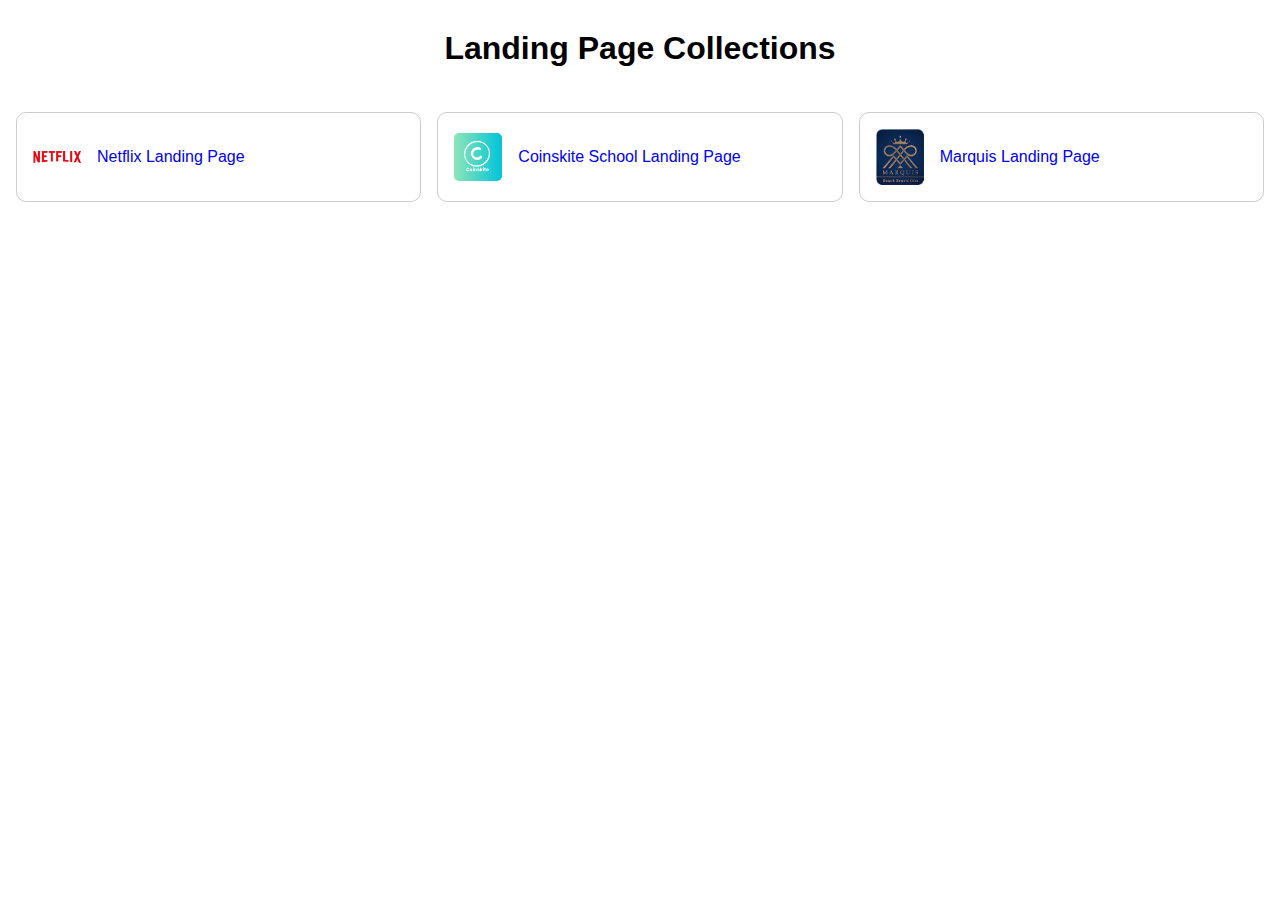
<file: index.html>
<!DOCTYPE html>
<html lang="en">

<head>
    <meta charset="UTF-8">
    <meta name="viewport" content="width=device-width, initial-scale=1.0">
    <title>Landing page collections</title>
    <link rel="stylesheet" href="./reset.css">
    <link rel="stylesheet" href="./main.css">
</head>

<body>
    <h1>Landing Page Collections</h1>

    <section class="pages">
        <div id="netflix" class="page-holder">
            <img src="./Netflix/Images/logo.png" alt="netflix-logo">
            <a href="./Netflix/index.html">Netflix Landing Page</a>
        </div>

        <div id="school" class="page-holder">
            <img src="./School/img/CoinSkite Logo White@2x.png" alt="coinskite-logo">
            <a href="./School/index.html">Coinskite School Landing Page</a>
        </div>

        <div id="marquis" class="page-holder">
            <img src="./Marquis/imgs/Logo.png" alt="marquis-logo">
            <a href="./Marquis/index.html">Marquis Landing Page</a>
        </div>
    </section>
</body>

</html>
</file>
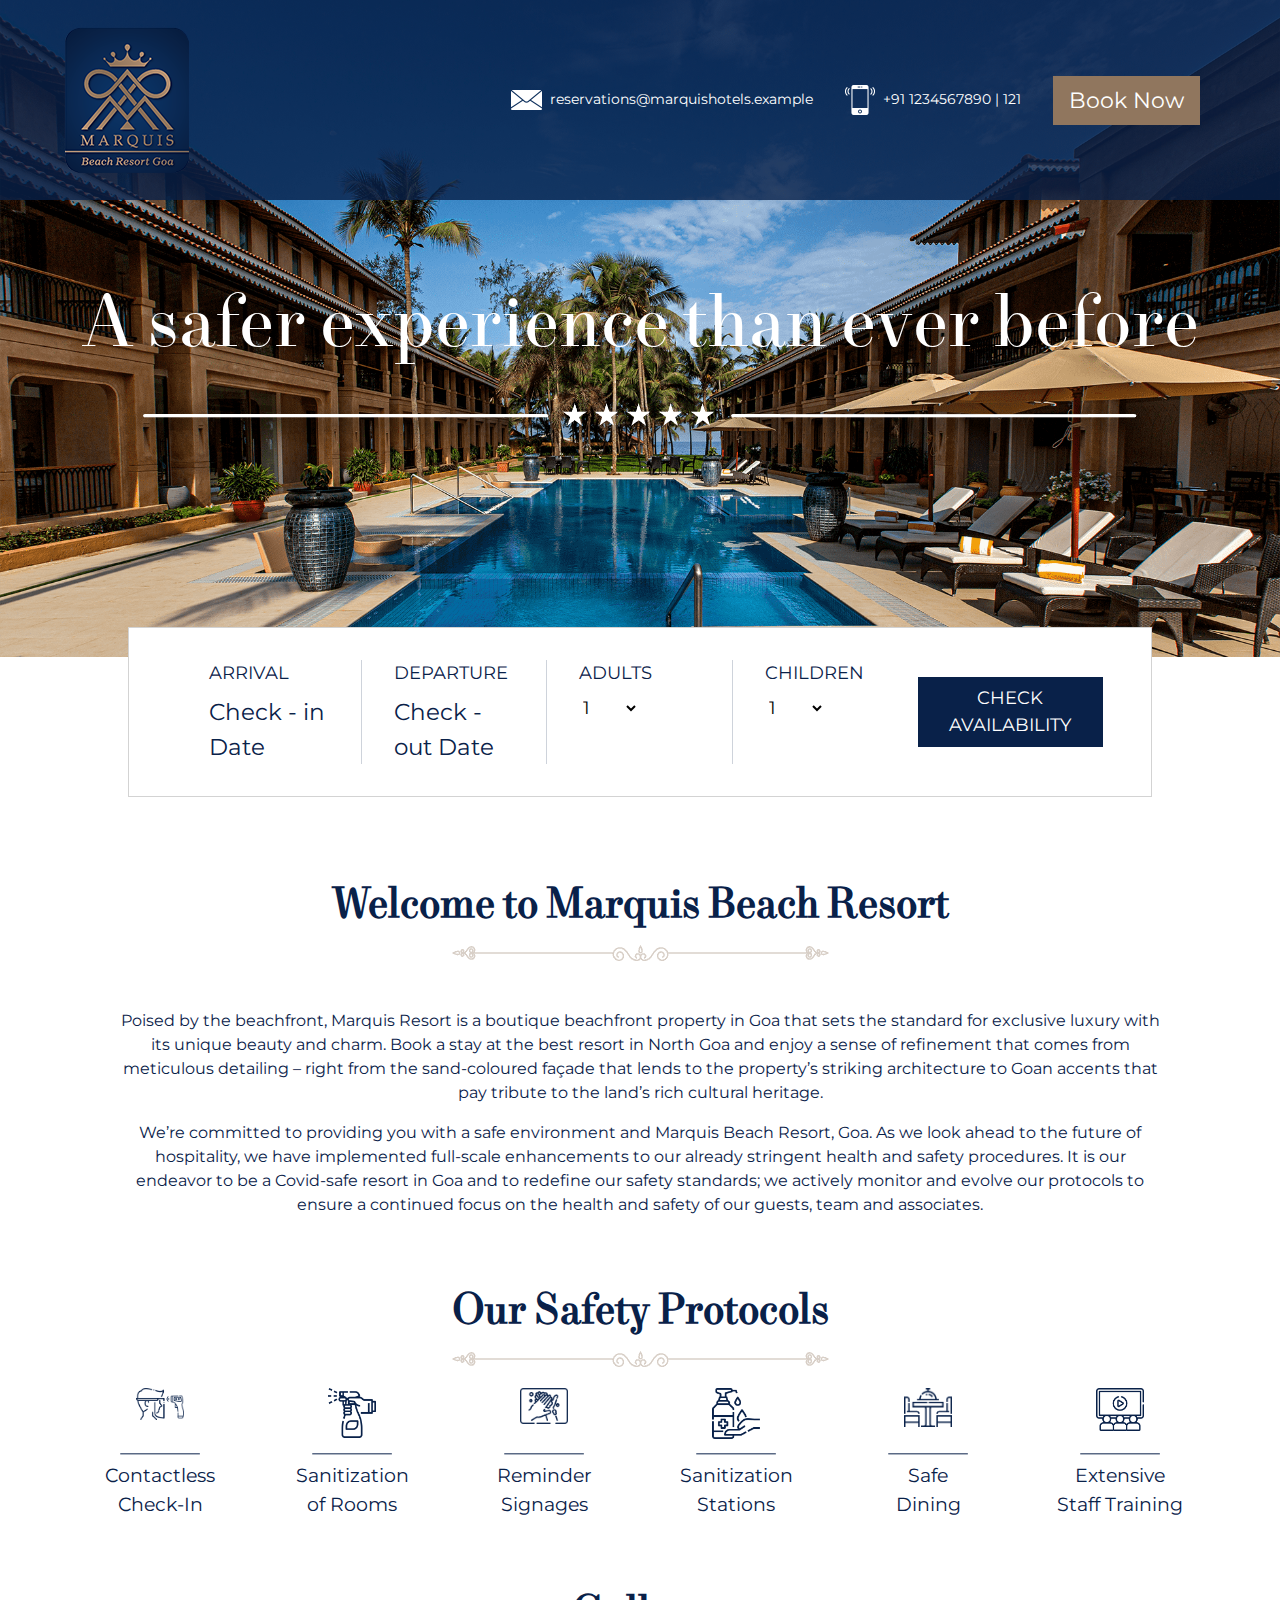
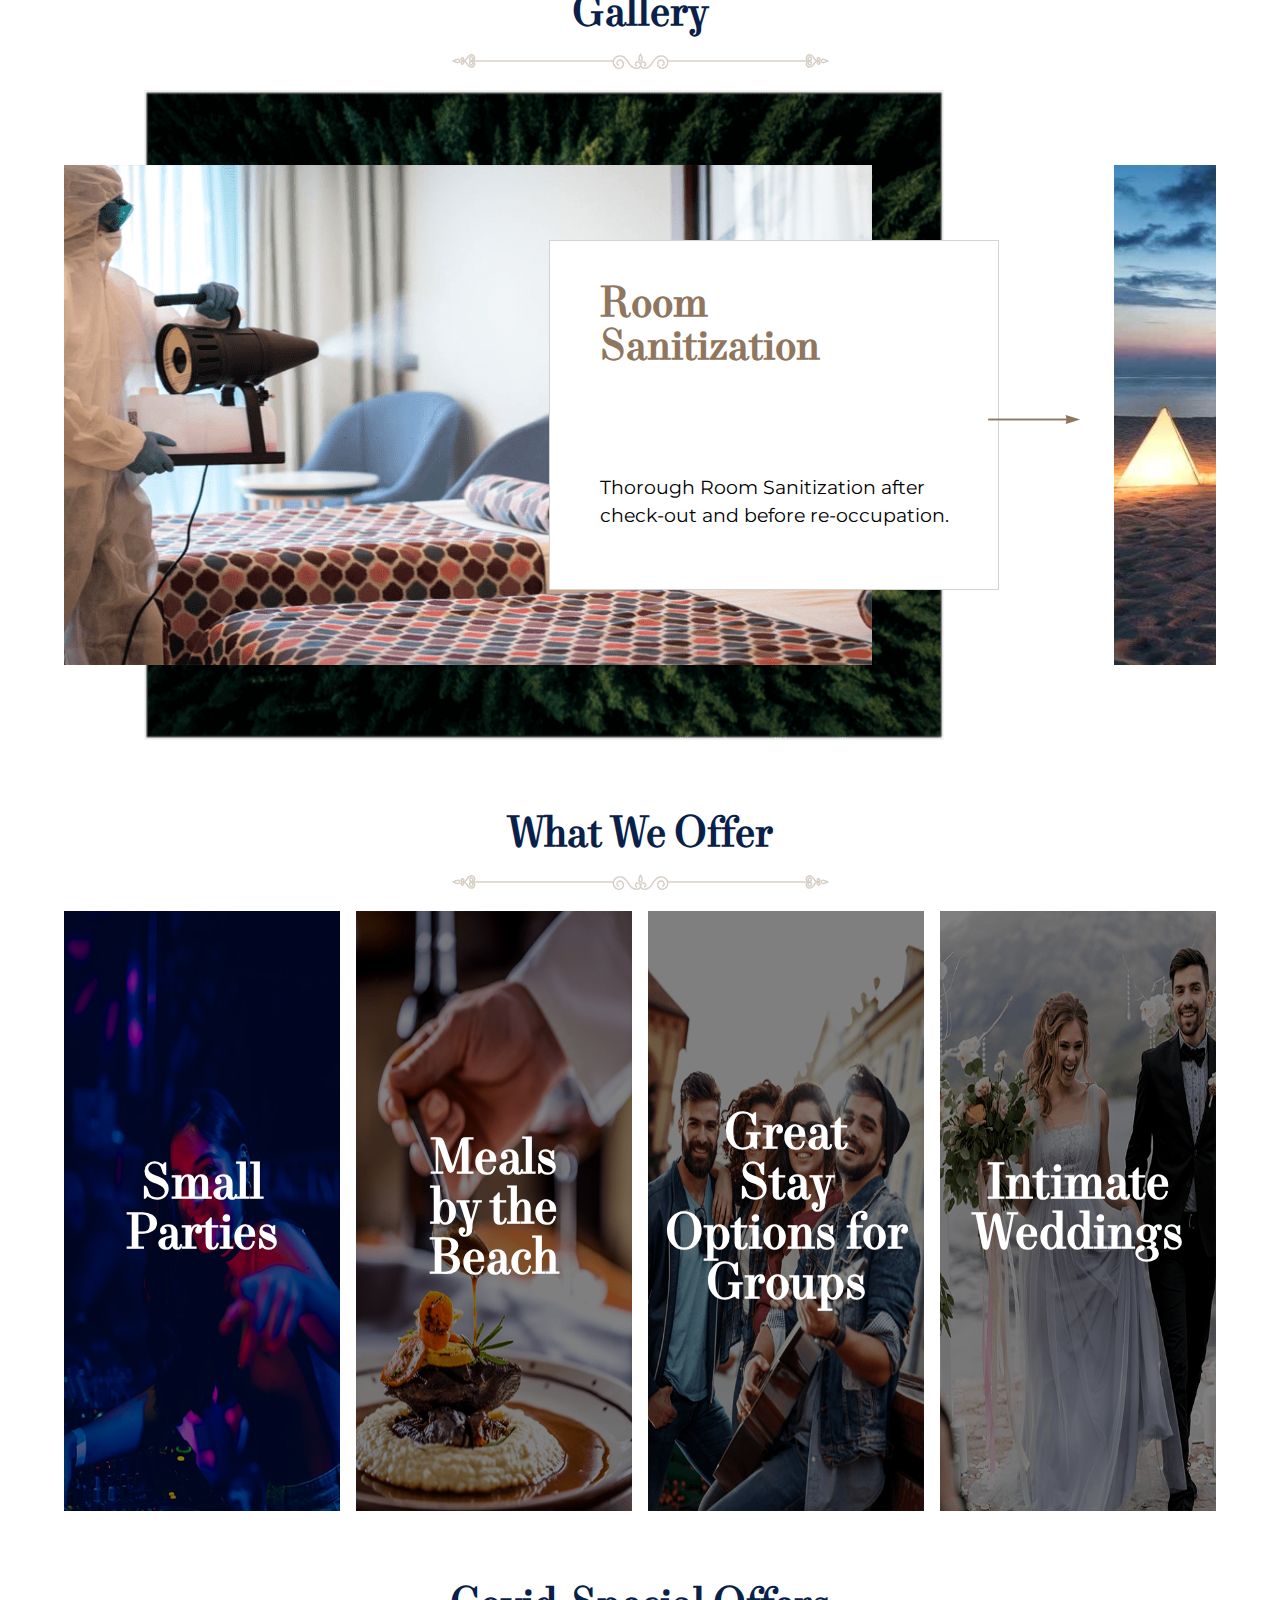
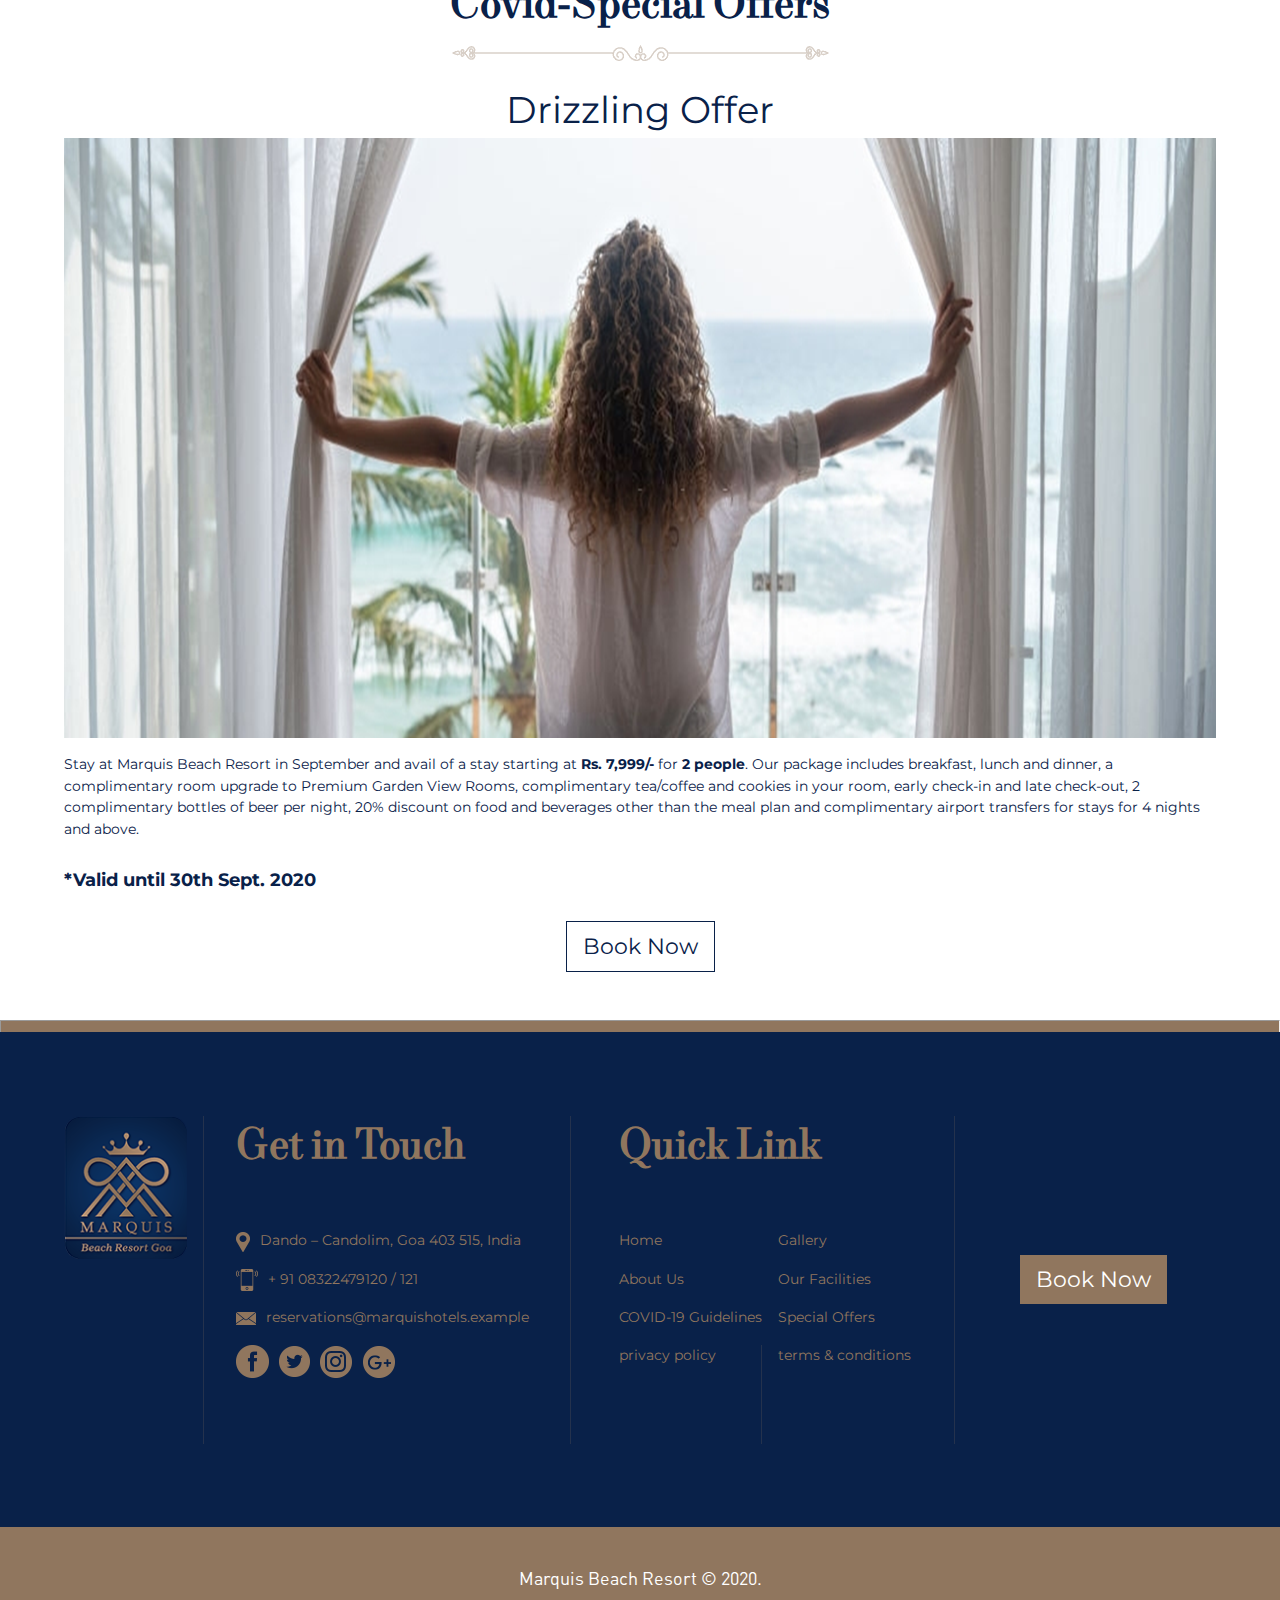
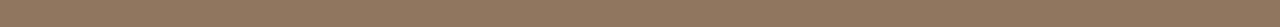
<file: Marquis/index.html>
<!DOCTYPE html>
<html lang="en">

<head>
    <meta charset="UTF-8">
    <meta name="viewport" content="width=device-width, initial-scale=1.0, maximum-scale=1">
    <title>Morquis landing page clone</title>
    <link rel="stylesheet" href="../reset.css">
    <link rel="stylesheet" href="./main.css">
</head>

<body>
    <nav>
        <header>
            <img class="logo" src="./imgs/Logo.png" alt="logo">
            <div class="nav-detail">
                <div class="none">
                    <img src="./imgs/email.png" alt="email">
                    <p>reservations@marquishotels.example</p>
                </div>
                <div class="none">
                    <img src="./imgs/phone.png" alt="phone">
                    <p>+91 1234567890 | 121</p>
                </div>
                <div>
                    <button class="brown-button">Book Now</button>
                </div>
            </div>
        </header>

        <div class="navintro">
            <p>A safer experience than ever before</p>
            <img src="./imgs/starbot.png" alt="star">
        </div>
    </nav>

    <form class="form" action="">
        <div class="rgt-bdr">
            <label for="checkin">ARRIVAL</label>
            <p>Check - in Date</p>
        </div>
        <div class="rgt-bdr" id="no-rgt-bdr">
            <label for="checkout">DEPARTURE</label>
            <p>Check - out Date</p>
        </div>
        <div id="line"></div>
        <div class="rgt-bdr">
            <label for="adult">ADULTS</label>
            <select name="" id="adult">
                <option value="1">1</option>
            </select>
        </div>
        <div>
            <label for="child">CHILDREN</label>
            <select name="" id="child">
                <option value="1">1</option>
            </select>
        </div>
        <div id="line"></div>
        <div id="nopad">
            <button class="bluedark-button">CHECK AVAILABILITY</button>
        </div>
    </form>

    <section class="intro pad text-center">
        <h1> Welcome to Marquis Beach Resort </h1>
        <img src="./imgs/stylebot.png" alt="stylish bottom">
        <br class="none">
        <br>
        <p>
            Poised by the beachfront, Marquis Resort is a boutique beachfront property in Goa that sets the standard for
            exclusive luxury with
            <br class="none" /> its unique beauty and charm. Book a stay at the best resort in North Goa and enjoy a
            sense of refinement that comes from
            <br class="none" /> meticulous detailing – right from the sand-coloured façade that lends to the property’s
            striking architecture to Goan accents that
            <br class="none" /> pay tribute to the land’s rich cultural heritage.
        </p>
        <p>
            We’re committed to providing you with a safe environment and Marquis Beach Resort, Goa. As we look ahead to
            the future of
            <br class="none" /> hospitality, we have implemented full-scale enhancements to our already stringent health
            and safety procedures. It is our
            <br class="none" /> endeavor to be a Covid-safe resort in Goa and to redefine our safety standards; we
            actively monitor and evolve our protocols to
            <br class="none" /> ensure a continued focus on the health and safety of our guests, team and associates.
        </p>
    </section>

    <section class="text-center pad">
        <h1> Our Safety Protocols </h1>
        <img src="./imgs/stylebot.png" alt="stylish bottom">

        <div class="safety">
            <div>
                <img class='safetyimg' src="./imgs/checkin.png" alt="checkin">
                <img src="./imgs/line.png" alt="line">
                Contactless <br />
                Check-In
            </div>
            <div>
                <img class='safetyimg' src="./imgs/sanitize.png" alt="sanitization">
                <img src="./imgs/line.png" alt="line">
                Sanitization <br />
                of Rooms
            </div>
            <div>
                <img class='safetyimg' src="./imgs/wash.png" alt="wash">
                <img src="./imgs/line.png" alt="line">
                Reminder <br />
                Signages
            </div>
            <div>
                <img class='safetyimg' src="./imgs/sanitize2.png" alt="sanitize2">
                <img src="./imgs/line.png" alt="line">
                Sanitization <br />
                Stations
            </div>
            <div>
                <img class='safetyimg' src="./imgs/dining.png" alt="dining">
                <img src="./imgs/line.png" alt="line">
                Safe <br />
                Dining
            </div>
            <div>
                <img class='safetyimg' src="./imgs/staff.png" alt="staff">
                <img src="./imgs/line.png" alt="line">
                Extensive <br />
                Staff Training
            </div>
        </div>
    </section>

    <section class="pad">
        <div class="text-center">
            <h1> Gallery </h1>
            <img src="./imgs/stylebot.png" alt="stylish bottom">
        </div>

        <section class="galsection">
            <div class="gallery">
                <div class="gal-main">
                    <img class="nature" src="./imgs/nature.png" alt="nature">
                    <img class="gal-img" src="./imgs/room.png" alt="room">
                    <div class="gal-detail">
                        <h1>
                            Room <br class="none" />
                            Sanitization
                        </h1>
                        <img class="arrow" src="./imgs/arrow.png" alt="arrow">
                        <p>
                            Thorough Room Sanitization after <br class="none" />
                            check-out and before re-occupation.
                        </p>
                    </div>
                </div>

                <div class="gal-main">
                    <img class="nature" src="./imgs/nature.png" alt="nature">
                    <img class="gal-img" src="./imgs/beach.png" alt="beach">
                    <div class="gal-detail">
                        <h1>
                            Beach-side <br class="none" />
                            Meals for 2
                        </h1>
                        <img class="arrow" src="./imgs/arrow.png" alt="arrow">
                        <p>
                            Book a specially curated dining <br class="none" />
                            experience on the beach for 2
                        </p>
                    </div>
                </div>

                <div class="gal-main">
                    <img class="nature" src="./imgs/nature.png" alt="nature">
                    <img class="gal-img" src="./imgs/training.png" alt="stafftraing">
                    <div class="gal-detail">
                        <h1>
                            Extensive <br class="none" />
                            Staff Training
                        </h1>
                        <img class="arrow" src="./imgs/arrow.png" alt="arrow">
                        <p>
                            On safety, hygiene and Covid-appropriate <br class="none" />
                            hospitality for guests
                        </p>
                    </div>
                </div>

                <div class="gal-main">
                    <img class="nature" src="./imgs/nature.png" alt="nature">
                    <img class="gal-img" src="./imgs/reminder.png" alt="reminder">
                    <div class="gal-detail">
                        <h1>
                            Reminder <br class="none" />
                            Signages
                        </h1>
                        <img class="arrow" src="./imgs/arrow.png" alt="arrow">
                        <p>
                            To encourage social distancing, sanitization <br class="none" />
                            and implement safe
                        </p>
                    </div>
                </div>
            </div>
        </section>
    </section>

    <section class="text-center pad">
        <h1> What We Offer </h1>
        <img src="./imgs/stylebot.png" alt="stylish bottom">

        <div class="offer">
            <div>
                <img src="./imgs/party.png" alt="party">
                <h1>Small <br /> Parties</h1>
            </div>
            <div>
                <img src="./imgs/meal.png" alt="party">
                <h1>Meals <br /> by the <br /> Beach</h1>
            </div>
            <div>
                <img src="./imgs/group.png" alt="party">
                <h1>Great <br /> Stay <br /> Options for <br /> Groups</h1>
            </div>
            <div>
                <img src="./imgs/wedding.png" alt="party">
                <h1>Intimate <br /> Weddings</h1>
            </div>
        </div>
    </section>

    <section class="pad">
        <div class="text-center">
            <h1> Covid-Special Offers </h1>
            <img src="./imgs/stylebot.png" alt="stylish bottom">
        </div>

        <div class="specialoff">
            <p class="text-center">Drizzling Offer</p>
            <img id="spoff" src="./imgs/offer1.png" alt="offer">
            <p>
                Stay at Marquis Beach Resort in September and avail of a stay starting
                at <strong> Rs. 7,999/- </strong> for <strong>2 people</strong>.
                Our package includes breakfast, lunch and dinner, a complimentary room
                upgrade to Premium Garden View Rooms, complimentary tea/coffee and cookies
                in your room, early check-in and late check-out, 2 complimentary bottles of
                beer per night, 20% discount on food and beverages other than the meal plan
                and complimentary airport transfers for stays for 4 nights and above.
            </p>
            <br>
            <strong>*Valid until 30th Sept. 2020</strong>
            <br />
            <br />
            <div class="text-center">
                <button class="text-center">Book Now</button>
            </div>
        </div>
    </section>

    <hr id="foothr">

    <footer class="pad footer-main">
        <img class="logo" src="./imgs/Logo.png" alt="logo">

        <div style="border-left: 1px solid rgba(144, 118, 94, 0.2);" class="footer-details">
            <h1>Get in Touch</h1>
            <div class="address">
                <p>
                    <img src="./imgs/location.png" alt="location">
                    Dando – Candolim, Goa 403 515, India
                </p>
                <p>
                    <img src="./imgs/bphone.png" alt="location">
                    + 91 08322479120 / 121
                </p>
                <p>
                    <img src="./imgs/bemail.png" alt="location">
                    reservations@marquishotels.example
                </p>
            </div>
            <div class="social">
                <a href="/">
                    <img src="./imgs/fb.png" alt="fb">
                </a>
                <a href="/">
                    <img src="./imgs/twitter.png" alt="twitter">
                </a>
                <a href="/">
                    <img src="./imgs/insta.png" alt="insta">
                </a>
                <a href="/">
                    <img src="./imgs/g+.png" alt="google">
                </a>
            </div>
        </div>

        <div class="footer-details">
            <h1>Quick Link</h1>
            <div class="footer-links">
                <a href="/">Home</a>
                <a href="/">Gallery</a>
                <a href="/">About Us</a>
                <a href="/">Our Facilities</a>
                <a href="/">COVID-19 Guidelines</a>
                <a href="/">Special Offers</a>
            </div>
            <div id="privacy">
                <a href="/">privacy policy</a>
                <a href="/">terms & conditions</a>
            </div>
        </div>

        <div id="foot-btn">
            <button class="brown-button">Book Now</button>
        </div>
    </footer>

    <footer id="res-footer">
        <p>
            <img src="./imgs/bphone.png" alt="location">
            + 91 1234567890 / 121
        </p>
        <div class="social">
            <a href="/">
                <img src="./imgs/fb.png" alt="fb">
            </a>
            <a href="/">
                <img src="./imgs/twitter.png" alt="twitter">
            </a>
            <a href="/">
                <img src="./imgs/insta.png" alt="insta">
            </a>
            <a href="/">
                <img src="./imgs/g+.png" alt="google">
            </a>
        </div>
    </footer>

    <footer id="final">
        Marquis Beach Resort © 2020.
    </footer>

</body>

</html>
</file>
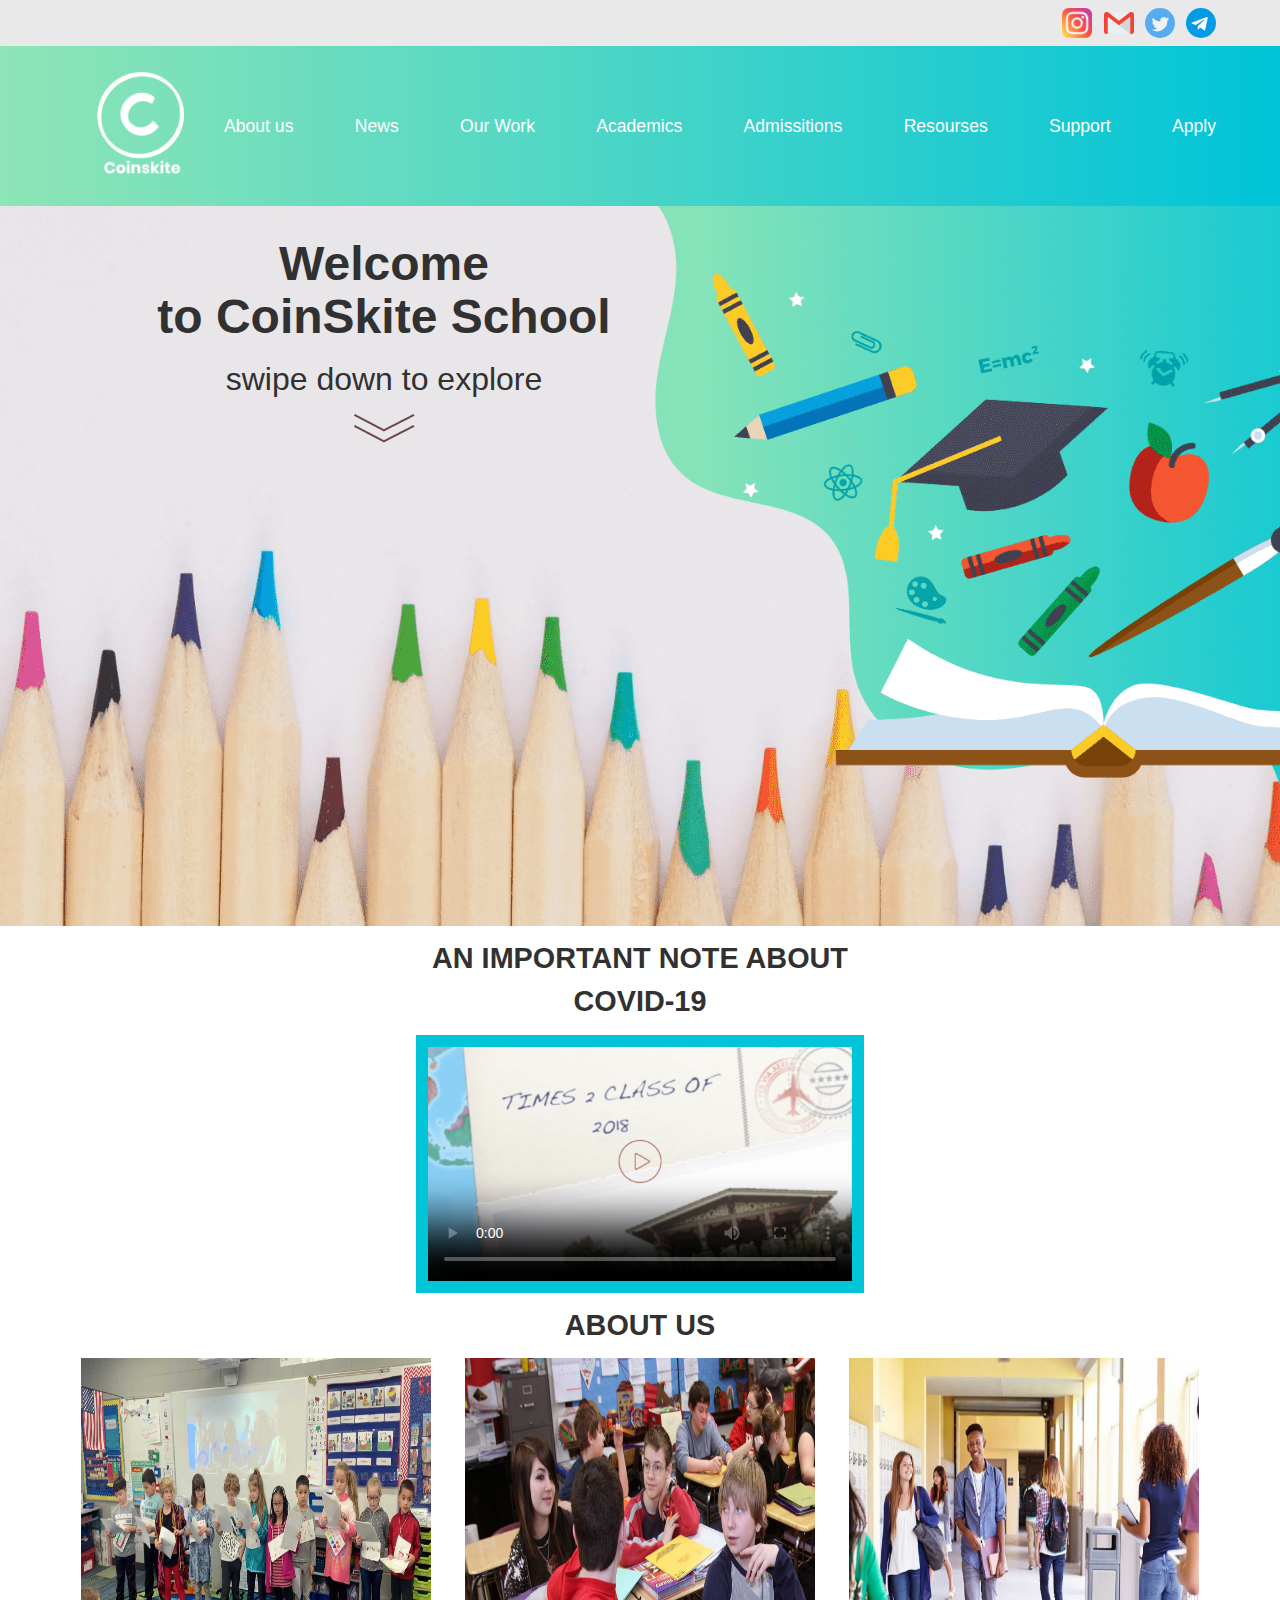
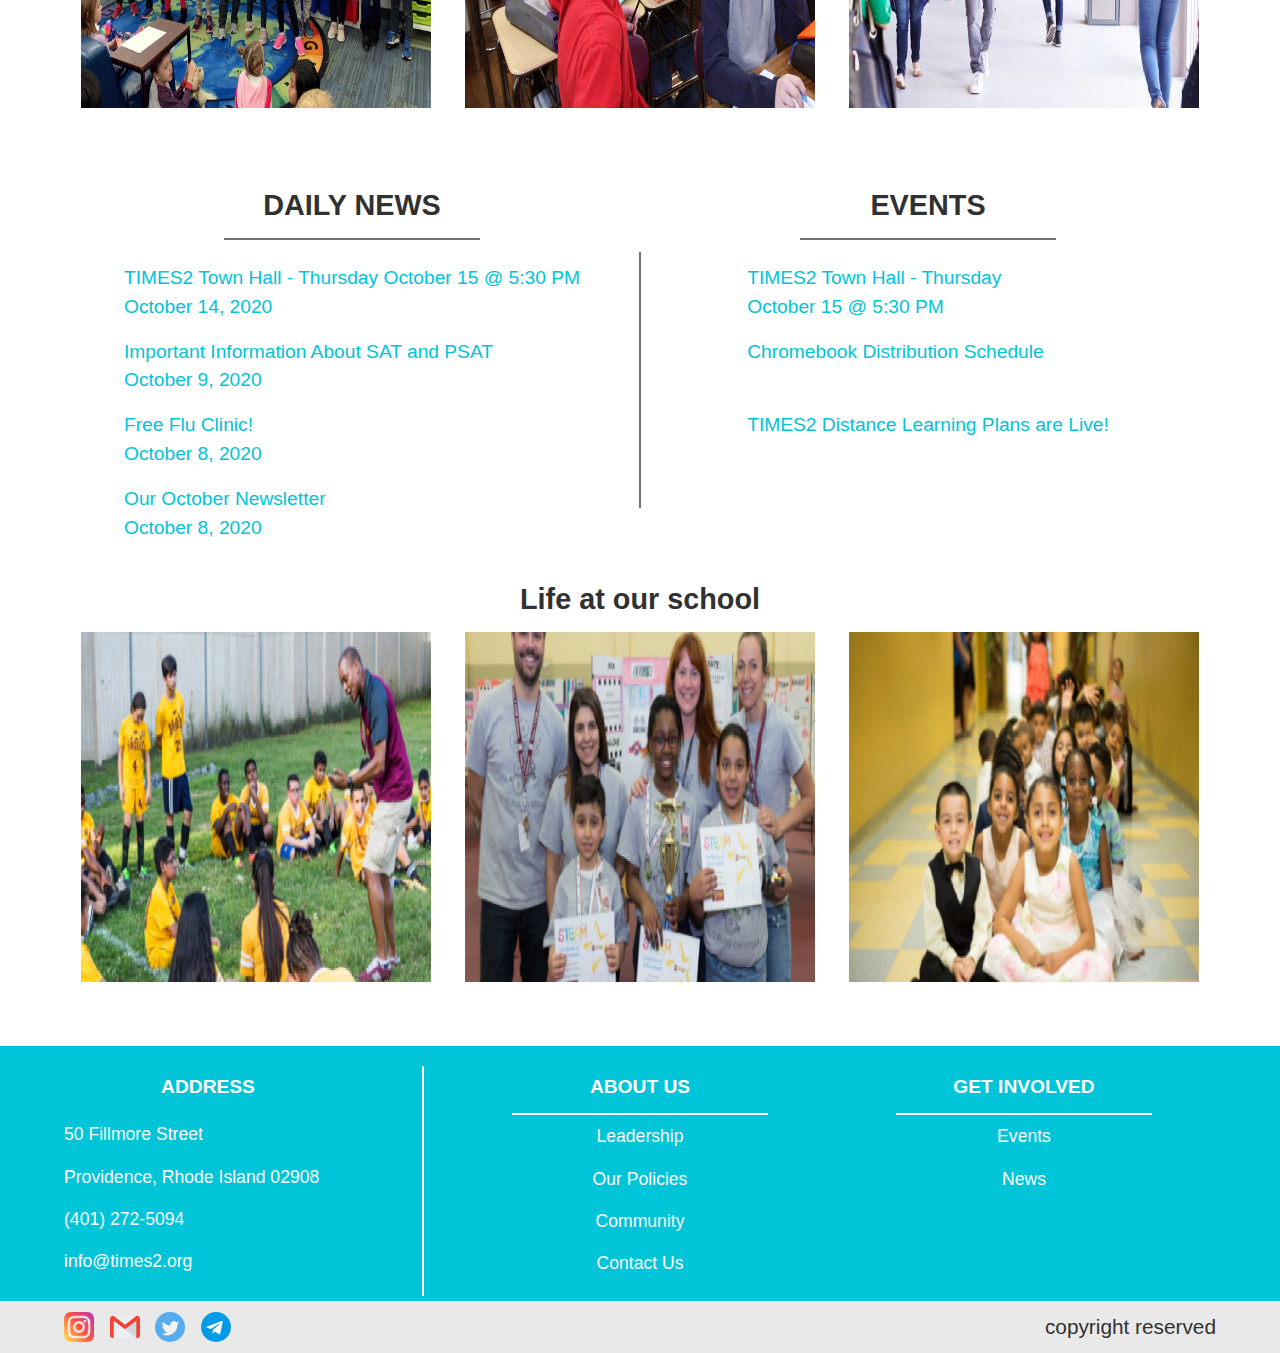
<file: School/index.html>
<!DOCTYPE html>
<html lang="en">

<head>
    <meta charset="UTF-8">
    <meta name="viewport" content="width=device-width, initial-scale=1.0">
    <title>CoinSkite School</title>
    <link rel="stylesheet" href="../reset.css">
    <link rel="stylesheet" href="./main.css">
    <script src="./main.js" async></script>
</head>

<body>
    <section id="nav-icons" class="icons">
        <img src="./img/instagram@2x.png" alt="insta">
        <img src="./img/gmail.svg" alt="gmail">
        <img src="./img/twitter.svg" alt="twitter">
        <img src="./img/telegram.svg" alt="telegram">
    </section>
    <nav>
        <div>
            <img id="logo" src="./img/CoinSkite Logo White@2x.png" alt="logo">
        </div>

        <div class="hamburger">
            <div class="hrline line1"></div>
            <div class="hrline line2"></div>
            <div class="hrline line3"></div>
        </div>

        <ul class="nav-links">
            <li>About us</li>
            <li>News</li>
            <li>Our Work</li>
            <li>Academics</li>
            <li>Admissitions</li>
            <li>Resourses</li>
            <li>Support</li>
            <li>Apply</li>
        </ul>
    </nav>

    <section class="intro">
        <div class="intro-sec">
            <h1>Welcome <br /> to CoinSkite School</h1>
            <p>swipe down to explore</p>
            <img src="./img/arrow.png" alt="arrow">
        </div>
    </section>

    <section id="ved">
        <header>AN IMPORTANT NOTE ABOUT <br /> COVID-19</header>
        <video poster="./img/Image 8.png" controls></video>
    </section>

    <section>
        <header>ABOUT US</header>
        <div class="imgs">
            <img src="./img/Image 2@2x.png" alt="students">
            <img src="./img/Image 3@2x.png" alt="students">
            <img src="./img/Image 4@2x.png" alt="students">
        </div>
    </section>

    <section class="details">
        <div>
            <header>DAILY NEWS</header>
            <div class="hor-line"></div>
            <div class="full-det">
                <p>TIMES2 Town Hall - Thursday October 15 @ 5:30 PM <br /> October 14, 2020</p>
                <p>Important Information About SAT and PSAT <br /> October 9, 2020</p>
                <p>Free Flu Clinic! <br /> October 8, 2020</p>
                <p>Our October Newsletter <br /> October 8, 2020</p>
            </div>
        </div>
        <div class="line"></div>
        <div>
            <header>EVENTS</header>
            <div class="hor-line"></div>
            <div class="full-det" id="fd2">
                <p>TIMES2 Town Hall - Thursday <br /> October 15 @ 5:30 PM</p>
                <p>Chromebook Distribution Schedule</p>
                <p>TIMES2 Distance Learning Plans are Live!</p>
            </div>
        </div>
    </section>

    <section>
        <header>Life at our school</header>
        <div class="imgs">
            <img src="./img/Image 5@2x.png" alt="students">
            <img src="./img/Image 6@2x.png" alt="students">
            <img src="./img/Image 7@2x.png" alt="students">
        </div>
    </section>

    <footer id="foot">
        <div id="text">
            <header id="neg-mar">ADDRESS</header>
            <div class="foot-hor-line" id="nohr"></div>
            <p>50 Fillmore Street</p>
            <p>Providence, Rhode Island 02908</p>
            <p>(401) 272-5094</p>
            <p>info@times2.org</p>
        </div>
        <div id="foot-ver-line"></div>
        <div style="text-align: center;">
            <header>ABOUT US</header>
            <div class="foot-hor-line"></div>
            <p>Leadership</p>
            <p>Our Policies</p>
            <p>Community</p>
            <p>Contact Us</p>
        </div>
        <div style="text-align: center;">
            <header>GET INVOLVED</header>
            <div class="foot-hor-line"></div>
            <p>Events</p>
            <p>News</p>
        </div>
    </footer>

    <footer id="last">
        <div id="foot-icon" class="icons">
            <img src="./img/instagram@2x.png" alt="insta">
            <img src="./img/gmail.svg" alt="gmail">
            <img src="./img/twitter.svg" alt="twitter">
            <img src="./img/telegram.svg" alt="telegram">
        </div>
        <div id="copy-rgt">copyright reserved</div>
    </footer>
</body>

</html>
</file>
<file: main.css>
h1{
    text-align: center;
    margin: 1.5rem 0;
}

.pages{
    padding: 1rem;
    display: flex;
    justify-content: center;
    flex-wrap: wrap;
    gap: 1rem;
}

.pages > *{
    flex: 1 1 250px;
}

.page-holder{
    display: flex;
    align-items: center;
    gap: 1rem;
    border: 1px solid rgba(0, 0, 0, .2);
    border-radius: 10px;
    margin-bottom: .5rem;
    padding: 1rem;
}

.page-holder img{
    max-width: 3rem;
}

#school img{
    border-radius: 5px;
    background: linear-gradient(to right,#8EE5B6, #00C4D8);
}
</file>
<file: Marquis/main.css>
@import url('https://fonts.googleapis.com/css2?family=Montserrat:wght@400;500;600;700&display=swap');
@font-face{
    font-family: 'DinPro';
    src: url('./fonts/din/DINPro-Regular_13937.woff') format('woff');
}
@font-face{
    font-family: 'NewParisHeadline';
    src: url('./fonts/new/VL_NewParis\ Headline\ Regular.woff') format('woff');
}

:root{
    --primary-blue: rgb(9, 33, 73);
    --primary-brown: rgb(144, 118, 94);
}

body{
    font-size: 18px;
    font-family: 'Montserrat';
    color: var(--primary-blue);
}

.text-center{
    text-align: center;
}

button{
    font-size: 22px;
    color: #fff;
    padding: 0.5rem 1rem;
}

.bluedark-button{
    background-color: var(--primary-blue);
}

.bluedark-button:hover{
    background-color: #fff;
    color: var(--primary-blue);
    border: 1px solid var(--primary-blue);
}

.brown-button{
    background-color: var(--primary-brown);
}

.brown-button:hover{
    background-color: #fff;
    color: var(--primary-brown);
    border: 1px solid var(--primary-brown);
}

.pad{
    margin-top: 2rem;
    padding: 1rem 4rem;
}

h1{
    font-size: 32pt;
    font-family: 'NewParisHeadline';
}

nav{
    height: 657px;
    color: #fff;
    background: url('./imgs/nav.png') center center/cover no-repeat;
}

nav header div, 
.navintro,
#nopad,
#foot-btn,
#final{
    display: flex;
    justify-content: center;
    align-items: center;
}

nav header{
    display: flex;
    height: 200px;
    justify-content: space-between;
    align-items: center;
    padding: 0 4rem;
    background-color: rgba(9, 33, 73, 0.8);
}

nav header div p:first-child{
    font-size: 20px;
}

nav header div p:first-child{
    font-size: 24px;
}

.nav-detail div{
    margin: 0 1rem;
}

nav header div img{
    margin-right: 0.5rem;
}

.navintro{
    height: 50%;
    flex-direction: column;
    text-align: center;
    font-family: 'NewParisHeadline';
    font-size: 56pt;
}

.form{
    max-width: 80%;
    padding: 2rem 3rem;
    margin: 0 auto;
    transform: translateY(-30px);
    border: 1px solid lightgray;
    display: grid;
    grid-template-columns: repeat(5, 1fr);
    background-color: #fff;
}

.form div label, .form div button{
    font-size: 18px;
}

.form div p{
    font-size: 23px;
}

.form div{
    padding: 0 2rem;
}

#nopad{
    font-size: small;
    padding: 0;
}

.rgt-bdr{
    border-right: 1px solid rgba(9, 33, 73, 0.2);
}

.form label{
    margin-bottom: 0.5rem;
}

select{
    border: none;
    width: 50%;
    background-color: #fff;
}

.intro p{
    padding-top: 1rem;
    font-size: 12pt;
}

.safety{
    margin-top: 1rem;
    display: grid;
    grid-template-columns: repeat(6, 1fr);
    align-items: center;
}

.safety div{
    display: grid;
    grid-template-columns: 1fr;
    grid-template-rows: 1fr 1px 1fr;
    justify-items: center;
    gap: 0.5rem;
    font-size: 19px;
}

.safety img{
    width: 5rem;
}

.safety .safetyimg{
    max-width: 3rem;
}

.gallery{
    display: flex;
    overflow-x: hidden;
}

.gal-main{
    min-width: 100%;
    position: relative;
    display: flex;
    align-items: center;
    transform: translateX(5rem);
    animation: slideleft 30s linear 1s infinite;
}

.gal-main h1{
    line-height: 1;
    color: var(--primary-brown);
}

.gal-main p{
    color: black;
}

.nature{
    width: 850px;
    height: 700px;
}

.gal-img{
    position: absolute;
    transform: translateX(-20%);
    width: 960px;
    height: 550px;
}

.gal-detail {
    width: 500px;
    height: 400px;
    position: absolute;
    transform: translateX(100%);
    display: grid;
    grid-template-rows: repeat(2, 1fr);
    align-items: center;
    justify-content: center;
    border: 1px solid lightgray;
    background-color: #fff;
}

.gal-detail p{
    font-size: 19px;
} 

.gal-detail .arrow{
    position: absolute;
    top: 50%;
    right: 5px;
    transform: translateX(100%);
}

@keyframes slideleft{
    0%{
        left: 0;
    }
    15%{
        left: -100%;
    }
    20%{
        left: -100%;
    }
    35%{
        left: -200%;
    }
    40%{
        left: -200%;
    }
    55%{
        left: -300%;
    }
    60%{
        left: -300%;
    }
    65%{
        left: -200%;
    }
    70%{
        left: -200%;
    }
    75%{
        left: -100%;
    }
    90%{
        left: -100%;
    }
    95%{
        left: 0;
    }
    100%{
        left: 0;
    }
}

.offer{
    margin-top: 1rem;
    display: grid;
    grid-template-columns: repeat(4, 1fr);
    gap: 1rem;
    justify-content: center;
    align-items: center;
}

.offer img{
    width: 400px;
    height: 600px;
}

.offer div{
    position: relative;
}

.offer div h1{
    font-size: 50px;
    background-color: rgba(0,0,0, 0.5);
    color: #fff;
    position: absolute;
    top: 0;
    left: 0;
    right: 0;
    bottom: 0;
    display: flex;
    flex-direction: column;
    justify-content: center;
    line-height: 1;
}

.specialoff img{
    width: 1680px;
    height: 600px;
}

.specialoff button{
    border: 1px solid var(--primary-blue);
    background-color: #fff;
    color: var(--primary-blue);
}

.specialoff button:hover{
    color: #fff;
    background-color: var(--primary-blue);
}

.specialoff p:first-child{
    font-size: 28pt;
}

.galsection, .gallery,
.specialoff, .specialoff p,
#res-footer div{
    margin-top: 1rem;
}

#foothr{
    height: 0.8rem;
    margin-top: 2rem;
    margin-bottom: calc(-2rem - 1px);
    background-color: var(--primary-brown);
}

.footer-main{
    height: 495px;
    color: var(--primary-brown);
    background-color: var(--primary-blue);
    display: grid;
    grid-template-columns: 1fr 3fr 3fr 2fr;
    gap: 1rem;
    align-content: center;
}

footer a{
    color: var(--primary-brown);
}

footer a:hover{
    color: #fff;
}

.footer-details, .address{
    display: grid;
    grid-template-rows: repeat(3, 1fr);
    gap: 1rem;
}

.footer-details{    
    padding: 0 2rem;
    border-right: 1px solid rgba(144, 118, 94, 0.2);
}

nav header, .specialoff p, .address, footer a{
    font-size: 0.9rem;
}

.address img, .social img{
    margin-right: 0.4rem;
}

.footer-links,
#privacy{
    display: grid;
    grid-template-columns: repeat(2, 1fr);
    gap: 1rem;
}

#privacy a:first-child{
    border-right: 1px solid rgba(144, 118, 94, 0.2);
}

#final{
    height: 100px;
    color: #fff;
    font-family: 'DinPro';
    text-align: center;
    background-color: var(--primary-brown);
}

#final br,
#res-footer,
#line{
    display: none;
}

@media(max-width:1400px){
    .nature{
        width: 800px;
        height: 650px;
    }
    
    .gal-img{
        width: 910px;
        height: 500px;
    }
    
    .gal-detail {
        width: 450px;
        height: 350px;
        transform: translateX(90%);
    }
           
    .gal-detail .arrow{
        right: 10px;
    }
}

@media(max-width:1200px){    
    .nature{
        width: 700px;
        height: 550px;
    }
    
    .gal-img{
        width: 800px;
        height: 400px;
    }
    
    .gal-detail {
        width: 400px;
        height: 300px;
        transform: translateX(80%);
    }
           
    .gal-detail .arrow{
        right: 15px;
    }

    .gal-main{
        transform: translateX(3rem);
    }

    .form{
        max-width: 84%;
        padding: 1rem;
    }

    .form div label, .form div button{
        font-size: 16px;
    }
                
    .form div p{
        font-size: 18px;
    }
    
    .form div{
        padding: 0 1.3rem;
    }    
    
    .footer-main{
        grid-template-columns: repeat(4, 1fr);
        gap: .5rem;
    }

    .footer-details{
        gap: .5rem;
        grid-template-rows: 2fr 2fr 1fr;
        padding: .5rem;
    }
}

@media(max-width:1100px){
    .nature{
        width: 550px;
        height: 450px;
    }
    
    .gal-img{
        width: 550px;
        height: 350px;
    }
    
    .gal-detail {
        width: 350px;
        height: 250px;
        padding: 1rem 2rem;
    }

    .gal-detail h1{
        font-size: 45px;
    }

    .gal-detail p{
        font-size: 17px;
    } 
}

@media(max-width: 900px){
    .pad{
        padding: 1rem 3rem;
    }

    .nav-detail div{
        margin: 0 1rem;
    }

    nav header{
        padding: 0.8rem 3rem;
    }        
    
    .form{
        max-width: 85%;
    }

    .form div{
        padding: 0 1rem;
    }
    
    .footer-main{
        grid-template-columns: repeat(4, 1fr);
        gap: .5rem;
    }
    
    .gal-img{
        transform: translateX(-5%);
    }
    
    .gal-detail {
        padding: 1rem;
        transform: translateX(65%);
    }

    .gal-detail .arrow{
        right: 25px;
    }

    .offer img{
        width: 280px;
        height: 480px;
    }

    .offer div h1{
        font-size: 40px;
    }

    #spoff{
        margin: 0 -3rem;
        min-width: 100vw;
        width: 480px;
        height: 336px;
    }
}

@media(max-width: 750px){
    .pad{
        margin-top: 1rem;
        padding: 1rem 2rem;
    }

    .logo{
        width: 100px;
        height: 100px;
    }
 
    button{
        font-size: 18px;
    }

    nav header{
        height: 150px;
        z-index: 100;
        position: fixed;
        right: 0;
        left: 0;
        padding: 0 2rem;
    }

    .nav-detail div{
        margin: 0;
    }

    .navintro{
        height: 100vh;
        padding: 1rem;
    }
    
    .none,
    .footer-main{
        display: none;
    }
    
    h1, .offer div h1, .navintro p,
    .specialoff p:first-child,
    .gal-detail h1{
        font-size: 40px;
    }
    
    .form{
        max-width: 90%;
        display: grid;
        grid-template-rows: 1fr;
        grid-template-columns: repeat(2, 1fr);
        padding: .7rem;
    }

    .form div{
        padding: 0 .7rem;
        margin: .5rem;
    }    
    
    #nopad{
        grid-column: span 2;
    }
    
    #line{
        height: 1px;
        grid-column: span 2;
        display: flex;
        margin: .5rem 0;
        background-color: rgba(9, 33, 73, 0.2);
    }
    
    #no-rgt-bdr{
        border-right: none;
    }
    
    .safety{
        grid-template-columns: repeat(3, 1fr);
    }
    
    .gal-main{
        text-align: center;
        transform: translateX(0);
    }
    
    .nature{
        width: 480px;
        height: 400px;
    }

    .gal-img{
        width: 480px;
        height: 300px;
        transform: translateX(0) translateY(0);
    }

    .gal-main h1{
        padding: 0 .8rem;
    }
    
    .gal-main p{
        padding: 0.5rem .8rem;
    }
        
    .gal-detail {
        width: 80%;
        height: 150px;
        transform: translateX(10%) translateY(0);
    }
 
    .offer{
        grid-template-columns: repeat(2, 1fr);
        justify-content: space-between;
    }

    .offer img{
        width: 100%;
        height: 100%;
    }
    
    .offer div h1{
        width: 100%;
        height: 100%;
        margin: 0 auto;
        line-height: 1;
    }
     
    #spoff{
        margin: 0 -2rem;
    }

    #res-footer{
        padding: 2rem 1rem;
        color: var(--primary-brown);
        background-color: var(--primary-blue);
        display: block;
        text-align: center;
        margin-top: 1rem;
    }
 
    #foothr{
        height: 10px;
        margin-top: 1rem;
        margin-bottom: calc(-1rem - 1px);
    }   
}

@media(max-width:570px){
    .gal-detail h1{
        font-size: 40px;
    }
    .gal-main p{
        padding: 0 1rem;
    }

    .gal-detail .arrow{
        display: none;
    }
}

@media(max-width:480px){
    button{
        padding: 0;
    }

    .pad{
        margin-top: .8rem;
        padding: 1rem;
    }
    
    nav header{
        padding: 0 1rem;
        max-width: 480px;
        height: 145px;
    }
    
    nav button{
        width: 120px;
        height: 40px;
    }

    .navintro p{
        font-size: 39pt;
    }
    
    nav header div p:first-child{
        font-size: 0;
    }

    nav header div img{
        margin-right: 0;
    }

    form button{
        width: 240px;
        height: 44px;
    }
    
    .offer img{
        width: 100%;
        height: 100%;
    }
    
    .offer div h1{
        width: 100%;
        height: 100%;
    }

    .form{
        max-width: 94%;
        padding: .6rem;
    }
    
    .form label{
        margin-bottom: .3rem;
    }    

    .form div,
    .gal-main h1{
        padding: 0 .5rem;
    }    
    
    .gal-detail h1{
        font-size: 30px;
    }
    
    .gal-detail p{
        font-size: 16px;
    }
    
    .gallery{
        height: 530px;
    }

    .gal-detail {
        box-shadow: 1px 1px 20px black;
        transform: translateX(10%) translateY(120%);
    }
 
    #spoff{
        margin: 0 -1rem;
    }

    .specialoff button{
        width: 120px;
        height: 34px;
    }

    #foothr{
        height: 5px;
    }

    #res-footer{
        max-width: 480px;
        max-height: 160px;
    }

    #final{
        max-width: 480px;
        max-height: 60px;
    }

    #final br{
        display: block;
    }
}
</file>
<file: School/main.css>
body{
    color: #00C4D8;
}

nav, section, footer{
    padding: 0 4rem;
}

#nav-icons{
    padding: .5rem 4rem;
    background-color: #E9E9E9;
    display: flex;
    justify-content: flex-end;
    align-items: center;
}

.icons img{
    margin-right: .7rem;
    width: 30px;
}

.icons img:last-child{
    margin-right: 0;
}

nav{
    background: linear-gradient(to right,#8EE5B6, #00C4D8);
}

nav,
.nav-links {
    display: flex;
    justify-content: space-between;
    align-items: center;
}

.nav-links {
    flex: 5;
}

.nav-links li{
    font-size: 1.1rem;
    color: #fff;
}

#logo{
    width: 10rem;
}

.hamburger{
    display: none;
}

.intro{
    text-align: center;
    color: #313131;
    height: 80vh;
    background: url('./img/Background.png') no-repeat center center/cover;
}

.intro-sec{
    padding-top: 2rem;
    max-width: 50vw;
}

.intro h1{
    font-size: 3rem;
    line-height: 1.1;
}

.intro p{
    margin: .7rem 0;
    font-size: 2rem;
}

video{
    width: 35vw;
    border: .8rem solid #00C4D8;
}

#ved{
    display: flex;
    flex-direction: column;
    align-items: center;
}

.imgs{
    margin-bottom: 4rem;
    display: grid;
    grid-template-columns: repeat(3, 1fr);
    justify-items: center;
    justify-content: space-between;
    align-items: center;
}

.imgs img{
    width: 350px;
    height: 350px;
}

.details{
    position: relative;
    display: grid;
    grid-template-columns: repeat(2, 1fr);
    justify-items: center;
    align-items: flex-start;
}

.hor-line{
    margin: 0 auto;
    width: 20vw;
    height: 2px;
    background-color: #707070;
}

.line{
    position: absolute;
    width: 2px;
    height: 20vw;
    top: 80px;
    background-color: #707070;
}

.full-det{
    margin: 1.5rem 0;
    display: grid;
    grid-template-rows: repeat(4, 1fr);
    gap: 1rem;
    font-size: 1.2rem;
}

header{
    padding: .7rem 0;
    color: #313131;
    font-size: 1.8rem;
    font-weight: 550;
    text-align: center;
}

#foot{
    padding-top: 1rem;
    padding-bottom: 1rem;
    position: relative;
    color: #fff;
    background-color: #00C4D8;
    display: grid;
    grid-template-columns: repeat(3, 1fr);
}

#foot header{
    font-size: 1.2rem;
}

#neg-mar{
    margin-left: -6rem;
}

#foot-ver-line{
    position: absolute;
    height: 18vw;
    width: 2px;
    top: 20px;
    left: 33vw;
    background-color: #fff;
}

.foot-hor-line{
    margin: 0 auto;
    height: 2px;
    width: 20vw;
    background-color: #fff;
}

footer header{
    color: #fff;
}

footer p{
    font-size: 1.1rem;
    padding: .5rem 0;
}

#last{
    display: flex;
    justify-content: space-between;
    align-items: center;    
    background-color: #E9E9E9;
    color: #fff;
}

#foot-icon{
    padding-top: .7rem;
    padding-bottom: .7rem;
}

#copy-rgt{
    font-size: 1.3rem;
    color: #313131;
}

#nohr{
    display: none;
}

@media(max-width: 1200px){
    nav, section, footer{
        padding: 0 3.5rem;
    }
    
    #nav-icons{
        padding: .5rem 3.5rem;
    }
 
    .imgs{
        margin-bottom: 3.5rem;
    }

    .full-det{
        font-size: 1.1rem;
    }

    .line{
        height: 25vw;
    }

    #foot-ver-line{
        left: calc(33vw + 1rem);
    }   
}

@media(max-width: 900px){
    nav, section, footer{
        padding: 0 2.5rem;
    }
    
    #logo{
        width: 8rem;
    }
    
    #nav-icons{
        padding: .5rem 2.5rem;
    }

    .intro h1{
        font-size: 2.5rem;
        line-height: 1;
    }
    
    .intro p{
        font-size: 1.5rem;
    }
    
    .icons img{
        width: 24px;
    }    
 
    .imgs{
        margin-bottom: 2.5rem;
    }

    .imgs img{
        width: 250px;
        height: 250px;
    }    

    .nav-links li,
    .full-det,
    #foot header{
        font-size: 1rem;
    }

    header{
        font-size: 1.3rem;
        font-weight: 500;
    }    

    video{
        width: 50vw;
    }    

    .full-det{
        gap: .5rem;
    }
    
    footer p{
        font-size: .9rem;
    }
    
    #copy-rgt{
        font-size: 1.1rem;
    }

    #foot-ver-line{
        height: 22vw;
    }

    #neg-mar{
        margin-left: -3rem;
    }    
}

@media(max-width: 750px){
    nav, section, footer{
        padding: 0 2rem;
    }
    
    #logo{
        width: 5.5rem;
    }
    
    #nav-icons{
        padding: .5rem 2rem;
    }
 
    .full-det{
        padding: 0 .5rem;
        gap: .3rem;
    }

    .line{
        height: 34vw;
    }    

    .hrline {
        width: 20px;
        height: 2px;
        background: #fff;
        margin: 5px;
        border-radius: 1px;
        vertical-align: middle;
        line-height: inherit;
        transition: all 600ms cubic-bezier(0.4, 0, 0.2, 1);
    }

    .line1{
        width: 15px;
    }

    .line3{
        width: 10px;
    }

    .hamburger {
        z-index: 6;
        display: flex;
        flex-direction: column;
        justify-content: center;
        align-items: center;
        cursor: pointer;
        line-height: 0.3;
        border-radius: 50%;
        padding: .3rem .5rem;
        background: transparent;
        border: 3px solid #fff;
    }

    .hamburger:hover > .line1, .hamburger:hover > .line3{
        width: 20px;
    }

    .nav-links {
        position: fixed;
        z-index: 5;
        background: linear-gradient(-135deg,#8EE5B6, #00C4D8);
        height: 100%;
        width: 100%;
        top: 0;
        left: 0;
        flex-direction: column;
        justify-content: space-evenly;
        clip-path: circle(0px at 100% 0);
        -webkit-clip-path: circle(0px at 100% 0);
        transition: all 1s ease-out;
        pointer-events: none;
    }
        
    .nav-links.open {
        clip-path: circle(100%);
        -webkit-clip-path: circle(100%);
        pointer-events: all;
    }

    .nav-links li {
        opacity: 0;
    }

    .nav-links li:nth-child(1) {
        transition: all 0.5s ease 0.2s;
    }

    .nav-links li:nth-child(2) {
        transition: all 0.5s ease 0.4s;
    }

    .nav-links li:nth-child(3) {
        transition: all 0.5s ease 0.6s;
    }

    .nav-links li:nth-child(4) {
        transition: all 0.5s ease 0.8s;
    }

    .nav-links li:nth-child(5) {
        transition: all 0.5s ease 1s;
    }
    
    .nav-links li:nth-child(6) {
        transition: all 0.5s ease 1.2s;
    }
    
    .nav-links li:nth-child(7) {
        transition: all 0.5s ease 1.4s;
    }
    
    .nav-links li:nth-child(8) {
        transition: all 0.5s ease 1.6s;
    }
    
    li.fade {
        opacity: 1;
    }

    .imgs{
        margin-bottom: 2rem;
    }

    .imgs img{
        width: 200px;
        height: 200px;
    }    

    #foot-ver-line{
        display: none;
    }

    #neg-mar{
        margin-left: 0;
    }

    #text{
        text-align: center;
    }

    #nohr{
        display: flex;
    }
}

@media(max-width: 600px){
    nav, section, footer{
        padding: 0 1.6rem;
    }
    
    #logo{
        width: 5rem;
    }
    
    #nav-icons{
        padding: .5rem 1.6rem;
    }

    .intro-sec{
        padding-top: 3rem;
    }
    
    .intro h1{
        font-size: 2rem;
    }
    
    .intro p{
        font-size: 1.2rem;
    }
 
    .imgs{
        margin-bottom: 1.6rem;
    }

    .imgs img{
        width: 150px;
        height: 150px;
    }    

    .line{
        display: none;
    }
       
    .hor-line{
        width: 40vw;
    }
    
    .details{
        display: block;
    }

    .full-det{
        text-align: center;
        gap: .8rem;
    }

    #fd2{
        grid-template-rows: repeat(3, 1fr);
    }
}

@media(max-width: 450px){
    .imgs{
        grid-template-columns: repeat(1, 1fr);
        gap: .5rem;
    }
    
    nav, section, footer{
        padding: 0 1rem;
    }
        
    #nav-icons{
        padding: .5rem 1rem;
    }

    .imgs{
        margin-bottom: 1.2rem;
    }

    .imgs img{
        width: 250px;
        height: 250px;
    }    

    video{
        width: 70vw;
        border: .5rem solid #00C4D8;
    }    
}

@media(max-width: 320px){
    #nav-icons{
        justify-content: center;
    }

    #foot{
        gap: .5rem;
        grid-template-columns: repeat(1, 1fr);
    }

    .foot-hor-line{
        width: 50vw;
    }    

    #last{
        flex-direction: column;
    }

    video{
        width: 90vw;
        border: .3rem solid #00C4D8;
    }    

    .hor-line{
        width: 50vw;
    }
}
</file>
